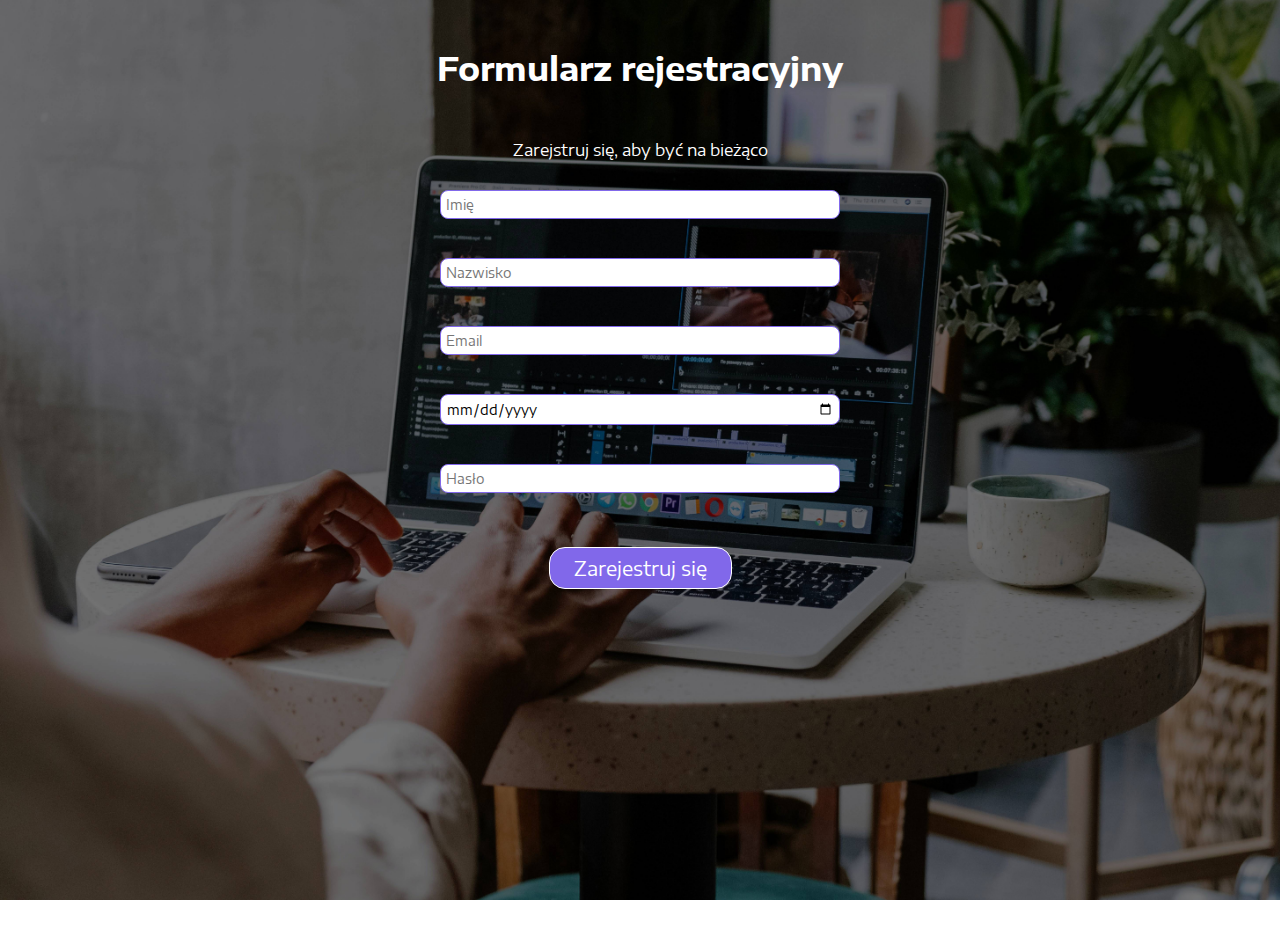
<file: stronarejestracyjna.html>
<!DOCTYPE html>
<html lang="pl-PL">
<head>
    <meta charset="UTF-8">
    <meta name="viewport" content="width=device-width, initial-scale=1.0">
    <title>Formularz rejestracyjny</title>
    <link rel="stylesheet" href="styl.css"/>
</head>
<body id="mainregister">
    <main>


    <h1 class="h2">Formularz rejestracyjny</h1><br>
    <p class="p3">Zarejstruj się, aby być na bieżąco</p><br>
<section class="rejestracja">
    <form id="registrationForm" onsubmit="return validateForm()">

        <input placeholder="Imię" type="text" id="firstName" name="firstName" required><br>
        <span  id="firstNameError" class="error"></span><br>

        <input placeholder="Nazwisko" type="text" id="lastName" name="lastName" required><br>
        <span id="lastNameError" class="error"></span><br>

        <input placeholder="Email" type="email" id="email" name="email" required><br>
        <span id="emailError" class="error"></span><br>

        <input type="date" id="data" name="data" required><br><br>

        <input placeholder="Hasło" type="password" id="password" name="password" required><br>
        <span id="passwordError" class="error"></span><br>
        <div class="upobtn">
            <button class="register" type="submit">Zarejestruj się</button>
        </div>
    </form>
</section>
</main>

    <script src="main.js"></script>
</body>
</html>
</file>
<file: styl.css>
@import url('https://fonts.googleapis.com/css2?family=Encode+Sans+Expanded:wght@100;200;300;400;500;600;700;800;900&family=Roboto:ital,wght@1,100&display=swap');

* {
  padding: 0;
  margin: 0;
  box-sizing: border-box;
  font-family:'Encode Sans Expanded', sans-serif;
  scroll-behavior: smooth;
}
html{
    height: 100%;
}
body {
  font-size: 1px;
  width: 100vw;
  overflow-x: hidden !important;
  height:100%;
}

.logo123{
    width:60px;
    height:60px;
    margin:0;
}
header{
    display:flex;
    justify-content: space-between;
    padding: 1rem 2rem;
    position:sticky;
    top:0;
    background-color: white;
    z-index:999;
}
header.active{
    box-shadow: rgba(0, 0, 0, 0.062) 0px 3px 5px;
}
.menu{
    display:none;
    flex-direction: column;
    justify-content: space-around;
    text-align:center;
    font-size:1.8rem;
    height:100vh;
    width: 100vw;
    color: white;
    font-weight:bold;
    background-color: #8168ea;
    position:absolute;
    left:0;
    top:0;
    transform: translateX(100%);
}

.menu.active{
    display: flex;
    transform: translateX(0);
}

.burger{
    height:3.4rem;
    width:3.4rem; 
    display: flex;
    flex-direction: column;
    justify-content: space-around;
    background: transparent;
    border: none;
    cursor: pointer;
    position:relative;
    transition: all .3s ease-in-out;
}
.burger.active{
    z-index: 10;
}
.burger.active > span{
    background:white;
}
.burger span{
    width:100%;
    height:0.3rem;
    border-radius:0.5rem;
    background: #8168ea;
    transition: all 0.3s ease-in-out;

}
.burger span:nth-child(2){
    width:80%;
}
.burger span:nth-child(3){
    width:60%;
}
.burger.active > span:nth-child(1){
    transform: rotate(-45deg) translateY(0.8rem);
    width:80%;
}
.burger.active > span:nth-child(2){
    transform: rotate(45deg) translateY(-0.8rem);
}
.burger.active > span:nth-child(3){
    transform: translateX(100vh);
}
a{
    text-decoration: none;
    color:white;
}
a:visited{
    text-decoration: none;
    color:white;
}
#mainregister{
    background: url(img/mainphoto2.jpg);
    background-size: cover;
    background-repeat: no-repeat;
    overflow: hidden;
    width:100%;
    height: 100%;
}
.winners-container{
    display:flex;
    align-items: center;
    justify-content: center;
    flex-direction: column;
    gap:50px;
    margin-top:3rem;
}
.column-reverse{
    display: flex;
    align-items: center;
    justify-content: center;
    flex-direction: column-reverse;
}
.center{
    display: flex;
    align-items: center;
    justify-content: center;
    flex-direction: column;
}
/* desktop menu */

@media only screen and (min-width: 1000px){
    .burger{
        display:none;
    }
    .menu{
        display: flex;
        position:unset;
        background-color: inherit;
        color:#8168ea;
        list-style: none;
        flex-direction: row;
        height:inherit;
        width:max-content;
        gap:5rem;
        font-size:1.1rem;
        font-weight:normal;
        align-items: center;
        transform: translateX(0);
    }
    .menu-link{
        position:relative;
        cursor: pointer;
    }
    .menu-link::after{
        content: '';
        width: 0%;
        height: 0.2rem;
        background: #8168ea;
        position:absolute;
        bottom:-0.2rem;
        left:0;
        border-radius:2rem;
        transition: all 0.3s ease-in-out;
    }
    .menu-link:hover::after{
        width:100%;
    }
    .menu-link:last-child{
        background: #8168ea;
        padding: 0.5rem 1.5rem;
        border-radius: 1rem;
        color:white;
        border:1px solid white;
    }
    .menu-link:last-child:hover{
        background: white;
        border: 1px solid #8168ea;
        color: #8168ea;
        transition: .3s;
    }
    .menu-link:last-child::after{
        display:none;
    }



    .zasady{
        position:relative;
        cursor: pointer;
    }
    .zasady::after{
        content: '';
        width: 0%;
        height: 0.2rem;
        background: #8168ea;
        position:absolute;
        bottom:-0.2rem;
        left:0;
        border-radius:2rem;
        transition: all 0.3s ease-in-out;
    }
    .zasady:hover::after{
        width:100%;
    }
    .time{
        box-shadow: rgba(0, 0, 0, 0.24) 0px 3px 8px;
        padding:10px;
        border-radius: 6px;
    }

}
@-webkit-keyframes scroll {
    0% {
      -webkit-transform: translateX(0);
              transform: translateX(0);
    }
    100% {
      -webkit-transform: translateX(calc(-250px * 7));
              transform: translateX(calc(-250px * 7));
    }
  }
  
  @keyframes scroll {
    0% {
      -webkit-transform: translateX(0);
              transform: translateX(0);
    }
    100% {
      -webkit-transform: translateX(calc(-250px * 7));
              transform: translateX(calc(-250px * 7));
    }
  }
  
  .carousel-container {
    margin: auto;
    overflow: hidden;
    position: relative;
    width: 100%;
    margin:0;
  }
  
  .carousel-container::before, .carousel-container::after {
    background: -webkit-gradient(linear, left top, right top, from(white), to(rgba(255, 255, 255, 0)));
    background: linear-gradient(to right, white 0%, rgba(255, 255, 255, 0) 100%);
    content: "";
    height: 240px;
    position: absolute;
    width: 100px;
    z-index: 2;
  }
  
  .carousel-container::after {
    right: 0;
    top: 0;
    -webkit-transform: rotateZ(180deg);
            transform: rotateZ(180deg);
  }
  
  .carousel-container::before {
    left: 0;
    top: 0;
  }
  
  .carousel-container .carousel {
    -webkit-animation: scroll 40s linear infinite;
            animation: scroll 40s linear infinite;
    display: -webkit-box;
    display: -ms-flexbox;
    display: flex;
    width: calc(300px * 16);
  }
  
  .carousel-container .carousel .carousel-item {
    height: 200px;
    width: 300px;
    margin: 20px 0;
  }
  
  .carousel-container .carousel .carousel-item img {
    height: 100%;
  }
.okonkursie-content{
    width: 100%;
    font-size:1.5rem;
    display: block;
    text-align:center;
    color:#8168ea;

}
#naglowek{
    font-size: 2.5rem;
    color:white;
    text-align: center;
    display: flex;
    align-items: center;
    justify-content: center;
}
#span{
    color:white;

}
.podpis{
    margin-top:0;
    font-size:0.9rem;
}
#mainimage{
    display: flex;
    align-items: center;
    justify-content: center;
    flex-direction: column;
}
main{
    width: 100%;  
    font-size: 1rem;
}
#mainregister{
    background: url(img/mainphoto2.jpg);
    background-size: cover;
    background-repeat: no-repeat;
    width:100%;
    height: 100%;
}
#mainimage{
    background: url(img/mainphoto2.jpg);
    background-size: cover;
    background-repeat: no-repeat;
    width:100%;
    height: 400px;
}
.h1{
    margin-top:3rem;
    font-size:2rem;
    text-align: center;
    color:#8168ea;
    line-height: 2.4rem;
}
.h2{
    margin-top:3rem;
    margin-bottom: 2rem;
    font-size:2rem;
    text-align: center;
    color:white
}
.h10{
    margin-top:3rem;
    margin-bottom: 0px;
    font-size:2rem;
    text-align: center;
    color:#8168ea;
}
.content1 {
    margin-left:3rem;
    margin-right:3rem;
    display: flex;
    flex-direction: column;
    margin-top:3rem;
    text-align: justify;
    color:black;
    font-size:1rem;
    gap:2rem;
    line-height: 1.9rem;
}
.register{
    background: #8168ea;
    padding: 0.5rem 1.5rem;
    border-radius: 1rem;
    color:white;
    border:none;
    font-size:1.2rem;
    border:1px solid white;
    transition:.3s;
}
.register:hover{
    background: white;
    border: 1px solid #8168ea;
    color: #8168ea;
    cursor: pointer;
}
.glosnik{
    width:75%;
    margin-top:3rem;
    width:370px;
    height:230px;
}
.p1{
    margin-top:1.5rem;
}
.p2{
    text-align: center;
    font-size:1rem;
    color:black;
    
}
.p3{
    text-align: center;
    font-size:1rem;
    color:white;
}
.jury{
    text-align: left;
}
.galeria-photo{
    width:250px;
    height:200px;
    margin-left: 3rem;
    margin-right:3rem;
    display: flex;
    align-items: center;
    justify-content: center;
    margin-bottom: 2rem;
}
.puchar{
    width:300px;
    margin-top:2rem;
}
/* kontakt */
.form{
    margin: 2rem;
    display:flex;
    align-items: center;
    justify-content: center;
    flex-direction: column;

}
input, textarea{
    width:400px;
    border:1px solid #8168ea;
    padding:5px;
    border-radius:8px;
    margin:0.6rem;
}
input, textarea:hover{
    border:1px solid #8168ea;
}
textarea{
    margin-bottom: 1rem;
}
label{
    text-align: left;
}

footer{
    text-align: center;
    margin-top:0.9rem;
    background: #8168ea;
    color:white;
    font-size:1.2rem;
    padding:1rem;
}

.rejestracja{
    display: flex;
    align-items: center;
    justify-content: center;
}
.upobtn{
    display: flex;
    align-items: center;
    justify-content: center;
    margin-top:1.5rem;
}
.error{
    font-size:10px;
    text-align: center;
    margin:5px;
}
.galeria-photo:hover{
    scale:1.1;
    transition: .4s;
}
.centerdiv{
    text-align: center;
}
.time{
    box-shadow: rgba(0, 0, 0, 0.24) 0px 3px 8px;
    padding:10px;
    border-radius: 6px;
}
.flex-container{
    display: flex;
    align-items: center;
    justify-content: center;
    flex-direction: column;
}

@media only screen and (min-width: 1000px){
    .okonkursie{
        margin-left:9%;
        margin-right:9%;
    }
    .okonkursie-image{
        width:50%;
    }
    #mainimage{
        background: url(img/mainphoto2.jpg);
        background-size: cover;
        background-repeat: no-repeat;
        width:100%;
        height: 700px;
    }
    #naglowek{
        font-size: 4rem;
        color:white;
    }
    #span{
        color:white;
    }
    .podpis{
        margin-top:0;
        font-size:1.1rem;
    }
    #mainregister{
        background: url(img/mainphoto2.jpg);
        background-size: cover;
        background-repeat: no-repeat;
        width:100%;
        height: 100vh;
    }
    .okonkursie-content{
        display:flex;
        flex-direction: row;
        align-items:center;
        justify-content: center;
        gap:5rem;
    }
    .content1{
        font-size:1.1rem;
        margin-top:5rem;
    }
    .glosnik{
        width:30%;;
    }
    .galeria-photo{
        width:230px;
        height:325px;
        margin:0.8rem;
        margin-bottom: 1.4rem;
        object-fit: cover;
        box-shadow: rgba(0, 0, 0, 0.24) 0px 3px 8px;
        padding:3px;
    }
    .galeria-photo:hover{
        scale:1.1;
        transition: .4s;
    }
    .flex-container{
        display: flex;
        align-items: center;
        justify-content: center;
    }
    .p2{
        font-size:1.1rem;
    }
    .puchar{
        margin-top:0;
        height:300px;
    }
    a{
        text-decoration: none;
        color:#8168ea;
    }
    a:visited{
        text-decoration: none;
        color:#8168ea;
    }
    .centerdiv{
        text-align: center;
    }
    .flex-container{
        display: flex;
        align-items: center;
        justify-content: center;
        flex-direction: row;
    }
}
@media only screen and (min-width: 650px){
    .flex-container{
        display: flex;
        align-items: center;
        justify-content: center;
        flex-direction: row;
    }
    .galeria-photo{
        gap:5px;
        margin:15px;
        width:180px;
        height:255px;
    }  
}
@media only screen and (min-width: 880px){
      .winners-container{
        width:800px;
        display:flex;
        align-items: center;
        justify-content: center;
        gap:50px;
        margin-top:3rem;
    }
} 
@media only screen and (min-width:898px){
    .column-reverse{
        width:800px;
        display:flex;
        align-items: center;
        justify-content: center;
        flex-direction: row;
        gap:50px;
        margin-top:3rem;
    }
}
@media only screen and (min-width: 900px){
    .galeria-photo{
        gap:5px;
        margin:15px;
        width:230px;
        height:325px;
    }
    .winners-container{
        width:800px;
        display:flex;
        align-items: center;
        justify-content: center;
        gap:50px;
        margin-top:3rem;
        flex-direction: row;
    }
    .center{
        display: flex;
        align-items: center;
        justify-content: center;
        flex-direction: column;
    }
}
</file>
